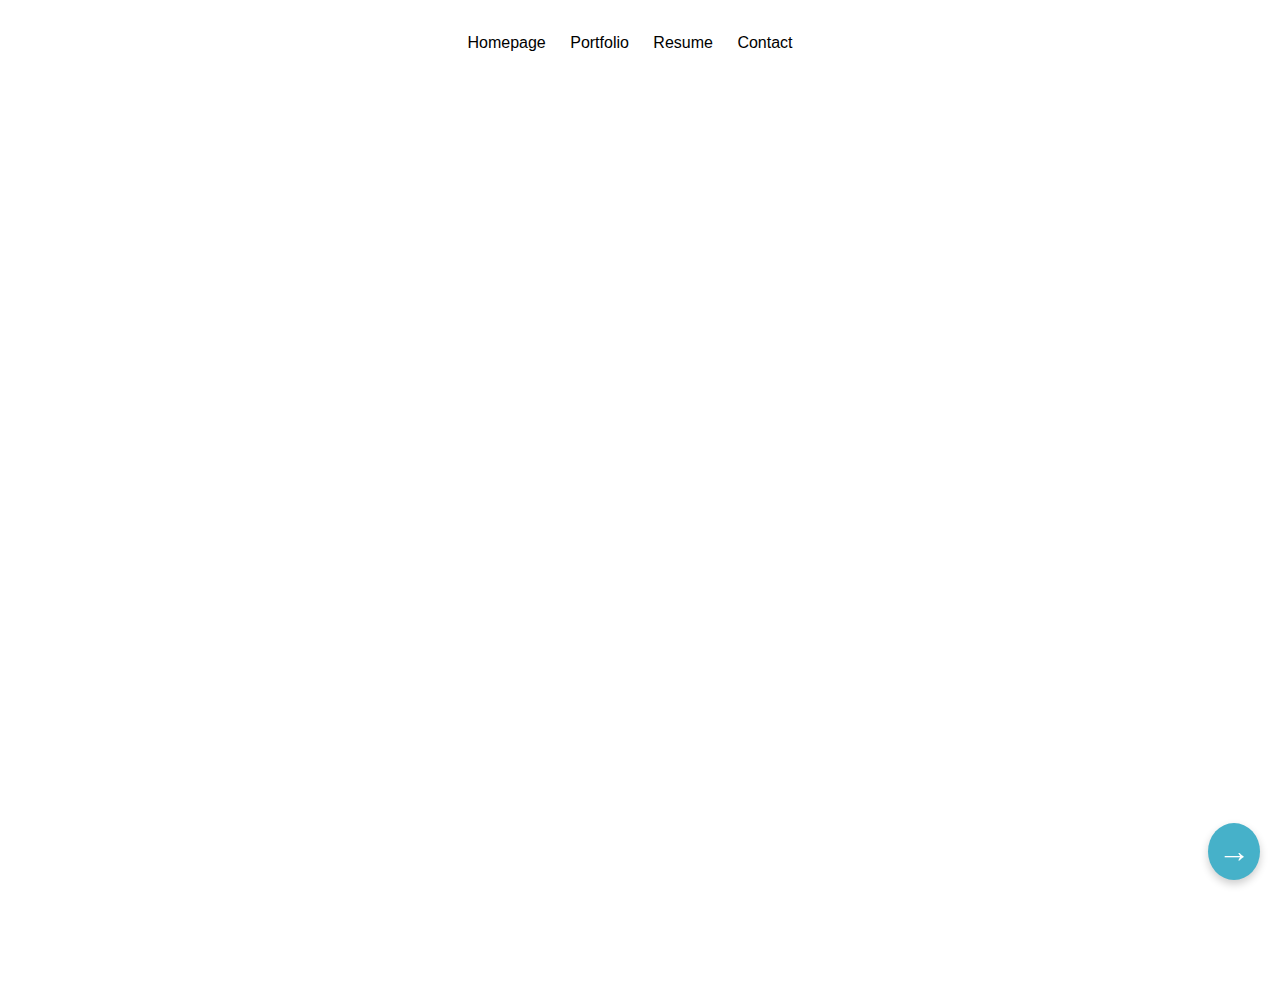
<file: index.html>
<!DOCTYPE html>
<html lang="en">

<head>
    <meta charset="UTF-8">
    <meta name="viewport" content="width=device-width, initial-scale=1.0">
    <title>Welcome to Reuben Joseph's Portfolio</title>
    <link rel="stylesheet" href="style.css">
</head>

<body>
    <header>
        <nav>
            <ul>
                <li><a href="homepage.html" id="nav-homepage" class="nav-link">Homepage</a></li>
                <li><a href="portfoliopage.html" id="nav-portfolio" class="nav-link">Portfolio</a></li>
                <li><a href="resumepage.html" id="nav-resume" class="nav-link">Resume</a></li>
                <li><a href="contactpage.html" id="nav-contact" class="nav-link">Contact</a></li>
            </ul>
        </nav>
    </header>
    <div class="welcome-container">
        <h1>Welcome</h1>
        <h2>To</h2>
        <h3>Reuben Joseph's Portfolio</h3>
    </div>
    <a href="homepage.html" class="next-page-arrow">&#8594;</a>
</body>

</html>
</file>
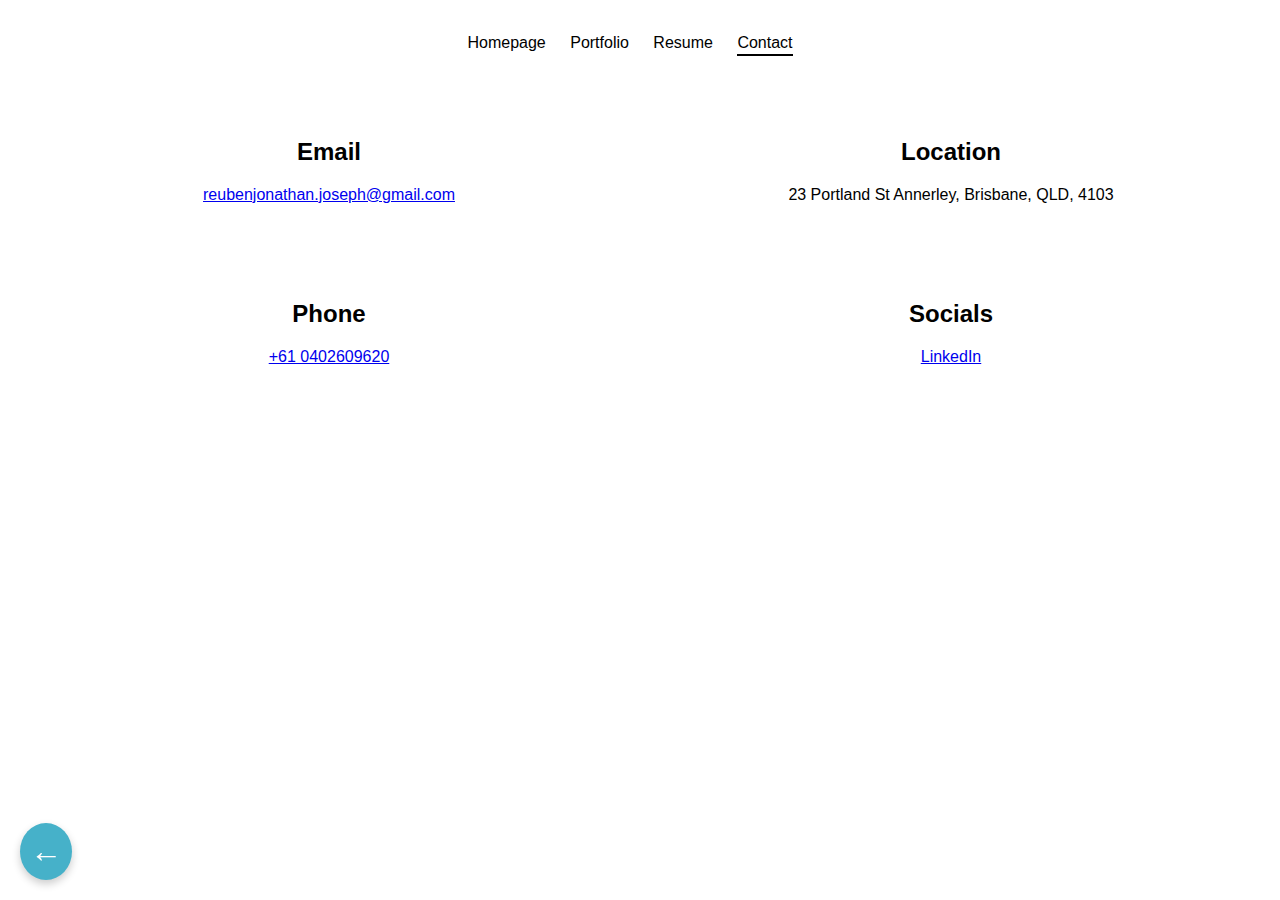
<file: contactpage.html>
<!DOCTYPE html>
<html lang="en">

<head>
    <meta charset="UTF-8">
    <meta name="viewport" content="width=device-width, initial-scale=1.0">
    <title>Contact - Reuben Joseph</title>
    <link rel="stylesheet" href="cp.css">
</head>

<body>
    <header>
        <nav>
            <ul>
                <li><a href="homepage.html" id="nav-homepage" class="nav-link">Homepage</a></li>
                <li><a href="portfoliopage.html" id="nav-portfolio" class="nav-link">Portfolio</a></li>
                <li><a href="resumepage.html" id="nav-resume" class="nav-link">Resume</a></li>
                <li><a href="contactpage.html" id="nav-contact" class="nav-link">Contact</a></li>
            </ul>
        </nav>
    </header>
    <div class="contact-container">
        <div class="contact-item">
            <h2>Email</h2>
            <p><a href="mailto:reubenjonathan.joseph@gmail.com">reubenjonathan.joseph@gmail.com</a></p>
        </div>
        <div class="contact-item">
            <h2>Location</h2>
            <p>23 Portland St Annerley, Brisbane, QLD, 4103</p>
        </div>
        <div class="contact-item">
            <h2>Phone</h2>
            <p><a href="tel:+610402609620">+61 0402609620</a></p>
        </div>
        <div class="contact-item">
            <h2>Socials</h2>
            <p><a href="https://www.linkedin.com/in/reuben-joseph-88033722b" target="_blank">LinkedIn</a></p>
        </div>
    </div>
    <a href="resumepage.html" class="previous-page-arrow">&#8592;</a>
    <script src="script.js"></script>
</body>

</html>
</file>
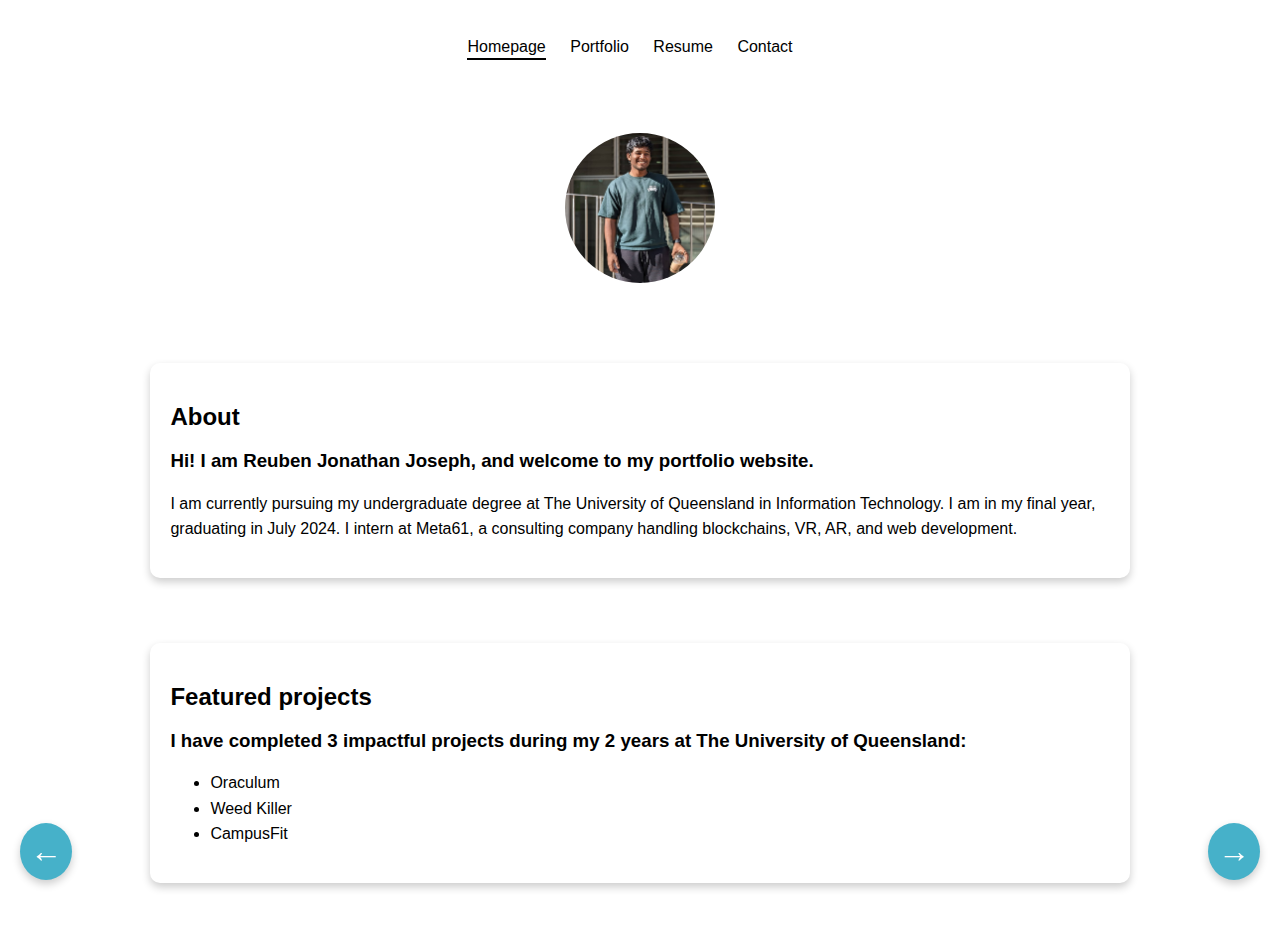
<file: homepage.html>
<!DOCTYPE html>
<html lang="en">

<head>
    <meta charset="UTF-8">
    <meta name="viewport" content="width=device-width, initial-scale=1.0">
    <title>Homepage - Reuben Joseph's Portfolio</title>
    <link rel="stylesheet" href="hp.css">
</head>

<body>
    <header>
        <nav>
            <ul>
                <li><a href="homepage.html" id="nav-homepage" class="nav-link">Homepage</a></li>
                <li><a href="portfoliopage.html" id="nav-portfolio" class="nav-link">Portfolio</a></li>
                <li><a href="resumepage.html" id="nav-resume" class="nav-link">Resume</a></li>
                <li><a href="contactpage.html" id="nav-contact" class="nav-link">Contact</a></li>
            </ul>
        </nav>
    </header>
    <div class="profile-container">
        <img src="IMG_20240312_160343_594.jpg" alt="Reuben Joseph">
        <div class="text-section text-section1">
            <div class="textbox">
                <h2>About</h2>
                <h3>Hi! I am Reuben Jonathan Joseph, and welcome to my portfolio website.</h2>
                <p>
                    I am currently pursuing my undergraduate degree at The University of Queensland in Information
                    Technology. I am in my final year, graduating in July 2024. I intern at Meta61, a consulting company
                    handling blockchains, VR, AR, and web development.
                </p>
            </div>
        </div>
        <div class="text-section text-section2">
            <div class="textbox">
                <h2>Featured projects</h2>
                <h3>I have completed 3 impactful projects during my 2 years at The University of Queensland:</h2>
                <ul>
                    <li>Oraculum</li>
                    <li>Weed Killer</li>
                    <li>CampusFit</li>
                </ul>
            </div>
        </div>
    </div>
    <a href="portfoliopage.html" class="next-page-arrow">&#8594;</a>
    <a href="index.html" class="previous-page-arrow">&#8592;</a>
    <script src="script.js"></script>
</body>

</html>
</file>
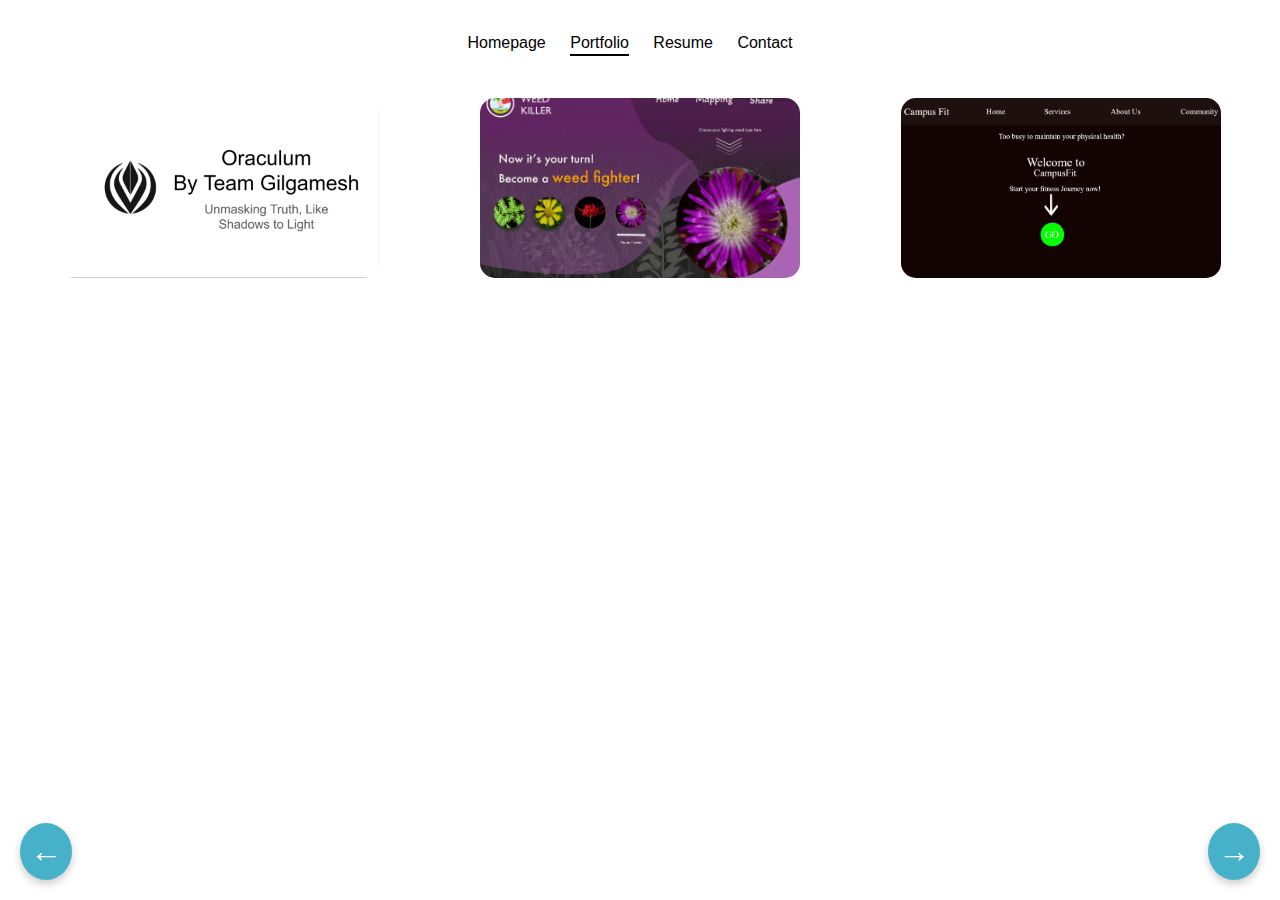
<file: portfoliopage.html>
<!DOCTYPE html>
<html lang="en">

<head>
    <meta charset="UTF-8">
    <meta name="viewport" content="width=device-width, initial-scale=1.0">
    <title>Portfolio - Reuben Joseph</title>
    <link rel="stylesheet" href="pp.css">
</head>

<body>
    <header>
        <nav>
            <ul>
                <li><a href="homepage.html" id="nav-homepage" class="nav-link">Homepage</a></li>
                <li><a href="portfoliopage.html" id="nav-portfolio" class="nav-link">Portfolio</a></li>
                <li><a href="resumepage.html" id="nav-resume" class="nav-link">Resume</a></li>
                <li><a href="contactpage.html" id="nav-contact" class="nav-link">Contact</a></li>
            </ul>
        </nav>
    </header>
    <div class="gallery">
        <div class="gallery-item" onmouseover="showDescription('desc1')" onmouseout="hideDescription()">
            <img src="Screenshot (14).png" alt="Image 1">
        </div>
        <div class="gallery-item" onmouseover="showDescription('desc2')" onmouseout="hideDescription()">
            <img src="Screenshot (13).png" alt="Image 2">
        </div>
        <div class="gallery-item" onmouseover="showDescription('desc3')" onmouseout="hideDescription()">
            <img src="Screenshot (18).png" alt="Image 3">
        </div>
    </div>
    <div class="description-container">
        <div id="desc1" class="description">Contemporary society has seen a sudden and rapid emergence of digital
            platforms and social media. This has allowed
            information to easily promulgate through online mediums such as news sites, personal blogs and other forms
            of media.
            This abundance of information comes with its own set of challenges, such as an increased potential for bias
            as well as a
            motivation to provide sensationalist and subjective news. News outlets, driven by their interests, are
            encouraged to
            distort facts and engage in selective reporting. Furthermore, social media platforms use advanced algorithms
            to
            create personalised content for users, reinforcing echo chambers. This causes people to be continuously
            exposed to
            similar viewpoints, encouraging insular thinking. The method in which news is presented can also be tainted
            with
            specific ideologies and underlying agendas, leading to a potential distortion of information.
            Oraculum aims to address these issues by limiting subjectivity and bias in news. We are launching a project
            that uses a
            Large Language Model (LLM) to provide users with news that is based on fact rather than fiction, allowing
            the general
            population to access objective and untainted information. Oraculum will extract the main essence of news
            articles,
            focusing on facts and minimising emotions and bias in publications. This will be achieved by summarising
            information
            from a range of aggregated similar news sources and emphasising crucial facts instead of emotions within
            individual
            articles. Oraculum aims to become an innovative and unique solution. This project will take further steps to
            remove bias and
            present pure, unadulterated facts. Furthermore, while existing LLM applications are typically general and
            unspecific in
            targeting bias, Oraculum is tailored specifically to address news bias. Oraculum is expected to launch with
            many features
            and methods of use to make products wholly available and attractive to a wide range of demographics.
        </div>
        <div id="desc2" class="description">The primary aim of this endeavour is to raise awareness about the issue of
            invasive weeds and
            their detrimental impact on the indigenous flora within the Australian ecosystem. These invasive
            species pose a significant threat, impeding the growth and flourishing of native plant life, and
            necessitate disseminating effective weed eradication methods as a critical response to mitigate
            their encroachment. Furthermore, this project endeavours to advocate and promote the
            conservation of native flora, fostering a deeper understanding and appreciation for the intrinsic
            value of these indigenous species. By presenting this information in an engaging and accessible
            manner, particularly targeting a youthful demographic, the project aims to evoke a sense of
            environmental responsibility and appreciation for Australia's unique ecosystem, ensuring a more
            robust and vibrant natural environment for the future.
        </div>
        <div id="desc3" class="description">The problem space we identified revolves around enhancing the physical
            health management of university students,
            acknowledging the unique challenges they face in balancing academics and well-being. In the fast-paced
            environment of
            the university, time constraints and the lack of individualised guidance contribute to the difficulty of
            maintaining a
            healthy lifestyle. This necessitated the development of a comprehensive solution that incorporates fitness
            monitoring
            with a configurable scheduling component to enable students to effectively manage their physical health.
            Important obstacles, such as crammed schedules and the absence of personalised health advice, prompted us to
            create a
            fitness application tailored to the requirements of university students. The objective was to create a
            product that not
            only monitors fitness activities but also includes a scheduler that enables users to plan exercises around
            their busy
            schedules. This addresses the time constraints faced by students and facilitates the seamless incorporation
            of health
            recommendations into their hectic schedules. The target audience consists of 18 to 25-year-old university
            students pursuing a variety of degrees and frequently
            juggling part-time or full-time employment alongside their studies. The solution satisfies their desire for
            a
            user-friendly application that effortlessly integrates their schedule with workout recommendations,
            providing
            comprehensive health reports and individualised workout suggestions, the solution includes a feature to
            share personal
            achievements on its social platform, to foster a sense of healthy competition.
            Our work plan includes extensive research and feedback methodologies, such as user research and requirements
            assessment,
            competitor analysis, and gap identification. This method seeks to gain insight into students' daily
            activities, problem
            points, and the efficacy of existing solutions. The development schedule includes phases for research,
            prototype
            creation, user testing, and iterations to ensure that the final product meets user expectations and
            preferences.
            In essence, our fitness application is a comprehensive solution that addresses the unique challenges
            confronted by
            university students. It aims to equip them with the knowledge and resources they need to make well-informed
            decisions
            regarding their physical health within the constraints of their busy schedules.
        </div>
    </div>

    <script src="portfolioPage.js"></script>
    <a href="resumepage.html" class="next-page-arrow">&#8594;</a>
    <a href="homepage.html" class="previous-page-arrow">&#8592;</a>
    <script src="script.js"></script>
</body>

</html>
</file>
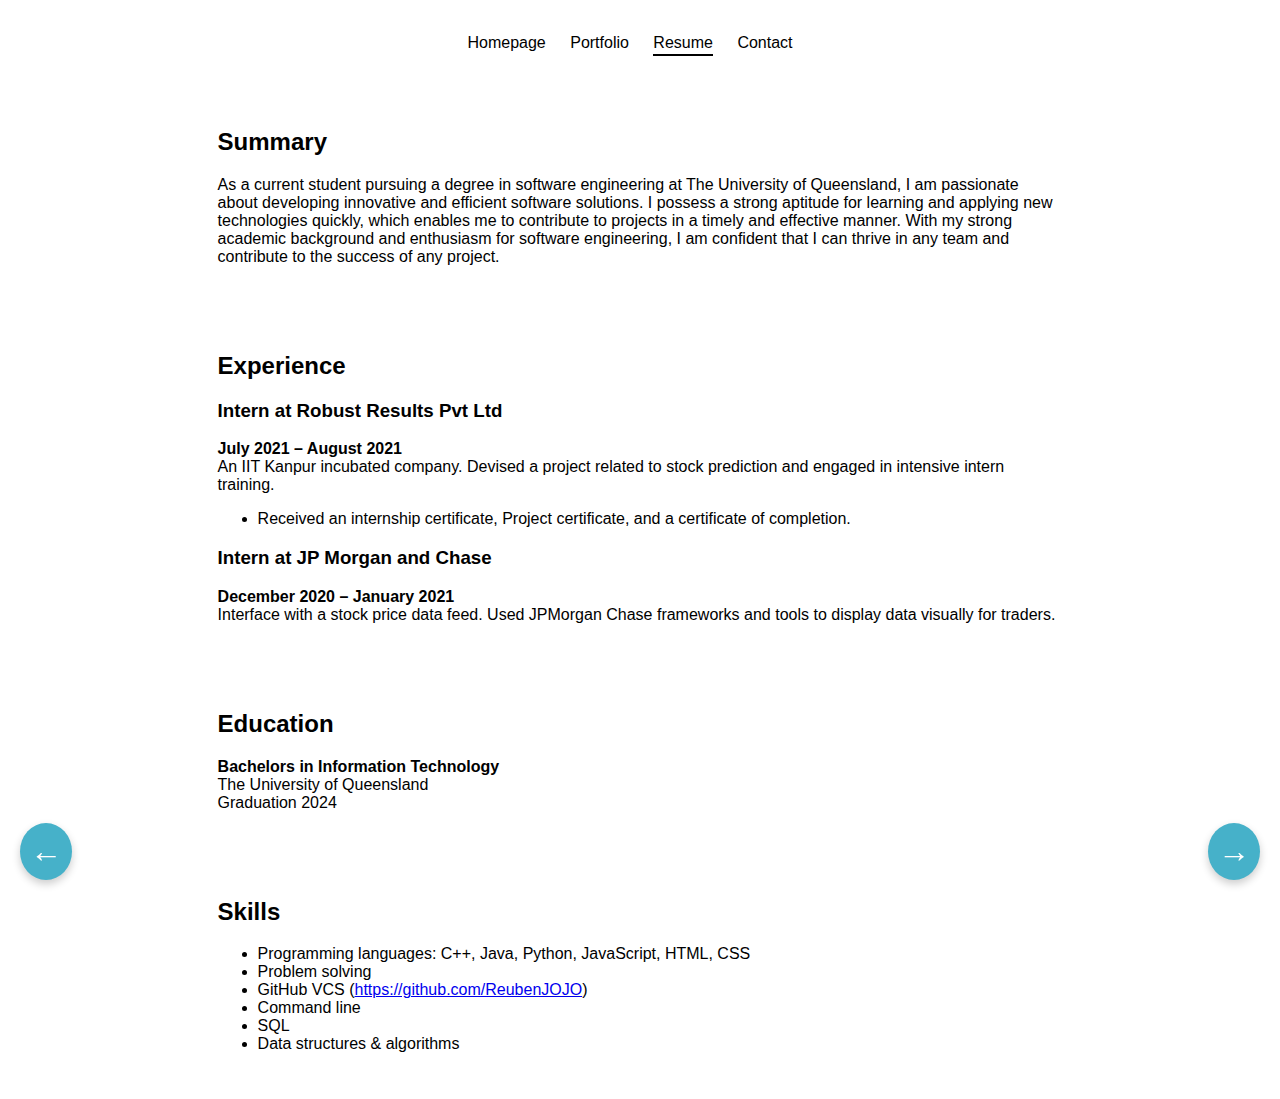
<file: resumepage.html>
<!DOCTYPE html>
<html lang="en">

<head>
    <meta charset="UTF-8">
    <meta name="viewport" content="width=device-width, initial-scale=1.0">
    <title>Resume - Reuben Joseph's Portfolio</title>
    <link rel="stylesheet" href="rp.css">
</head>

<body>
    <header>
        <nav>
            <ul>
                <li><a href="homepage.html" id="nav-homepage" class="nav-link">Homepage</a></li>
                <li><a href="portfoliopage.html" id="nav-portfolio" class="nav-link">Portfolio</a></li>
                <li><a href="resumepage.html" id="nav-resume" class="nav-link">Resume</a></li>
                <li><a href="contactpage.html" id="nav-contact" class="nav-link">Contact</a></li>
            </ul>
        </nav>
    </header>
    <div class="resume-container">
        <div class="section summary">
            <h2>Summary</h2>
            <p>
                As a current student pursuing a degree in software engineering at The University of Queensland, I am
                passionate about developing innovative and efficient software solutions. I possess a strong aptitude for
                learning and applying new technologies quickly, which enables me to contribute to projects in a timely
                and effective manner. With my strong academic background and enthusiasm for software engineering, I am
                confident that I can thrive in any team and contribute to the success of any project.
            </p>
        </div>
        <div class="section experience">
            <h2>Experience</h2>
            <h3>Intern at Robust Results Pvt Ltd</h3>
            <p>
                <strong>July 2021 – August 2021</strong><br>
                An IIT Kanpur incubated company. Devised a project related to stock prediction and engaged in intensive
                intern training.
            </p>
            <ul>
                <li>Received an internship certificate, Project certificate, and a certificate of completion.</li>
            </ul>
            <h3>Intern at JP Morgan and Chase</h3>
            <p>
                <strong>December 2020 – January 2021</strong><br>
                Interface with a stock price data feed. Used JPMorgan Chase frameworks and tools to display data
                visually for traders.
            </p>
        </div>
        <div class="section education">
            <h2>Education</h2>
            <p>
                <strong>Bachelors in Information Technology</strong><br>
                The University of Queensland<br>
                Graduation 2024
            </p>
        </div>
        <div class="section skills">
            <h2>Skills</h2>
            <ul>
                <li>Programming languages: C++, Java, Python, JavaScript, HTML, CSS</li>
                <li>Problem solving</li>
                <li>GitHub VCS (<a href="https://github.com/ReubenJOJO"
                        target="_blank">https://github.com/ReubenJOJO</a>)</li>
                <li>Command line</li>
                <li>SQL</li>
                <li>Data structures & algorithms</li>
            </ul>
        </div>
    </div>
    <a href="contactpage.html" class="next-page-arrow">&#8594;</a>
    <a href="portfoliopage.html" class="previous-page-arrow">&#8592;</a>
    <script src="script.js"></script>
</body>

</html>
</file>
<file: style.css>
html {
    margin: 0;
    padding: 0;
    font-family: Arial, sans-serif;
   
    color: white;
}

header {
    padding: 10px 0;
    border-radius: 10px;
}

nav ul {
    list-style: none;
    padding: 0;
    text-align: center;
}

nav ul li {
    display: inline;
    margin-right: 20px;
}

nav ul li a {
    text-decoration: none;
    color: white;
    font-size: 16px;
}

.welcome-container {
    
    color: white;
    height: 100vh;
    display: flex;
    flex-direction: column;
    align-items: center;
    justify-content: center;
    text-align: center;
    animation: zoomIn 1s ease-in-out;
}

h1 {
    font-size: 48px;
    margin: 0;
}

h2 {
    font-size: 36px;
    margin: 20px 0;
}

h3 {
    font-size: 24px;
    margin: 0;
}

/* Keyframes for zoom animation */
@keyframes zoomIn {
    from {
        transform: scale(0.5);
        opacity: 0;
    }

    to {
        transform: scale(1);
        opacity: 1;
    }
}
/* Style for the next page arrow */
.next-page-arrow {
    position: fixed;
    bottom: 20px;
    right: 20px;
    font-size: 2em;
    color: white;
    text-decoration: none;
    background-color: #46B1C9;
    padding: 10px;
    border-radius: 50%;
    box-shadow: 0 4px 8px rgba(0, 0, 0, 0.2);
    transition: transform 0.3s ease-in-out;
}

.next-page-arrow:hover {
    transform: scale(1.1);
}
@import url('https://fonts.googleapis.com/css?family=Source+Code+Pro:200');

body {
    background-image: url('https://static.pexels.com/photos/414171/pexels-photo-414171.jpeg');
    background-size: cover;
    -webkit-animation: slidein 100s;
    animation: slidein 100s;

    -webkit-animation-fill-mode: forwards;
    animation-fill-mode: forwards;

    -webkit-animation-iteration-count: infinite;
    animation-iteration-count: infinite;

    -webkit-animation-direction: alternate;
    animation-direction: alternate;
}

@-webkit-keyframes slidein {
    from {
        background-position: top;
        background-size: 3000px;
    }

    to {
        background-position: -100px 0px;
        background-size: 2750px;
    }
}

@keyframes slidein {
    from {
        background-position: top;
        background-size: 3000px;
    }

    to {
        background-position: -100px 0px;
        background-size: 2750px;
    }

}



.center {
    display: flex;
    align-items: center;
    justify-content: center;
    position: absolute;
    margin: auto;
    top: 0;
    right: 0;
    bottom: 0;
    left: 0;
    background: rgba(75, 75, 250, 0.3);
    border-radius: 3px;
}

.center h1 {
    text-align: center;
    color: white;
    font-family: 'Source Code Pro', monospace;
    text-transform: uppercase;
}
/* Base styles for navigation links */
.nav-link {
    text-decoration: none;
    color: #000;
    padding-bottom: 5px;
    position: relative;
}

.nav-link::after {
    content: '';
    display: block;
    width: 0;
    height: 2px;
    background: #000;
    transition: width 0.3s;
    position: absolute;
    bottom: 0;
    left: 0;
}

.nav-link.active::after {
    width: 100%;
}

/* Optionally, you can add hover effects */
.nav-link:hover::after {
    width: 100%;
}
/* Button press effect */
.nav-link.active {
    transform: translateY(2px);
}
</file>
<file: cp.css>
html {
    margin: 0;
    padding: 0;
    font-family: Arial, sans-serif;
    color: white;
}

header {

    border-radius: 10px;
    padding: 10px 0;
}

nav ul {
    list-style: none;
    padding: 0;
    text-align: center;
}

nav ul li {
    display: inline;
    margin-right: 20px;
}

nav ul li a {
    text-decoration: none;
    color: white;
    font-size: 16px;
}

.contact-container {
    animation: zoomIn 0.5s ease-in-out;
}

@keyframes zoomIn {
    from {
        transform: scale(0.95);
        opacity: 0;
    }

    to {
        transform: scale(1);
        opacity: 1;
    }
}

.contact-container {
    display: grid;
    grid-template-columns: repeat(2, 1fr);
    gap: 20px;
    padding: 20px;
}

.contact-item {
    background-color: #ffffff;
    padding: 20px;
    border-radius: 8px;
    color: black;
    text-align: center;
    transition: transform 0.3s ease-in-out, box-shadow 0.3s ease-in-out;
}

.contact-item:hover {
    transform: scale(1.05);
    box-shadow: 0 10px 20px rgba(0, 0, 0, 0.2);
}

/* Responsive design adjustments */
@media (max-width: 768px) {
    .contact-container {
        grid-template-columns: 1fr;
    }
}

.previous-page-arrow {
    position: fixed;
    bottom: 20px;
    font-size: 2em;
    color: white;
    text-decoration: none;
    background-color: #46B1C9;
    padding: 10px;
    border-radius: 50%;
    box-shadow: 0 4px 8px rgba(0, 0, 0, 0.2);
    transition: transform 0.3s ease-in-out;
}



.previous-page-arrow {
    left: 20px;
}


.previous-page-arrow:hover {
    transform: scale(1.1);
}
@import url('https://fonts.googleapis.com/css?family=Source+Code+Pro:200');

body {
    background-image: url('https://static.pexels.com/photos/414171/pexels-photo-414171.jpeg');
    background-size: cover;
    -webkit-animation: slidein 100s;
    animation: slidein 100s;

    -webkit-animation-fill-mode: forwards;
    animation-fill-mode: forwards;

    -webkit-animation-iteration-count: infinite;
    animation-iteration-count: infinite;

    -webkit-animation-direction: alternate;
    animation-direction: alternate;
}

@-webkit-keyframes slidein {
    from {
        background-position: top;
        background-size: 3000px;
    }

    to {
        background-position: -100px 0px;
        background-size: 2750px;
    }
}

@keyframes slidein {
    from {
        background-position: top;
        background-size: 3000px;
    }

    to {
        background-position: -100px 0px;
        background-size: 2750px;
    }

}



.center {
    display: flex;
    align-items: center;
    justify-content: center;
    position: absolute;
    margin: auto;
    top: 0;
    right: 0;
    bottom: 0;
    left: 0;
    background: rgba(75, 75, 250, 0.3);
    border-radius: 3px;
}

.center h1 {
    text-align: center;
    color: white;
    font-family: 'Source Code Pro', monospace;
    text-transform: uppercase;
}
/* Base styles for navigation links */
.nav-link {
    text-decoration: none;
    color: #000;
    padding-bottom: 5px;
    position: relative;
}

.nav-link::after {
    content: '';
    display: block;
    width: 0;
    height: 2px;
    background: #000;
    transition: width 0.3s;
    position: absolute;
    bottom: 0;
    left: 0;
}

.nav-link.active::after {
    width: 100%;
}

/* Optionally, you can add hover effects */
.nav-link:hover::after {
    width: 100%;
}
/* Button press effect */
.nav-link.active {
    transform: translateY(2px);
}
</file>
<file: hp.css>
html {
    margin: 0;
    padding: 0;
    font-family: Arial, sans-serif;
    color: white;
}

header {
    padding: 10px 0;
    border-radius: 10px;
}

nav ul {
    list-style: none;
    padding: 0;
    text-align: center;
}

nav ul li {
    display: inline;
    margin-right: 20px;
}

nav ul li a {
    text-decoration: none;
    color: white;
    font-size: 16px;
}

.profile-container {
    display: flex;
    flex-direction: column;
    align-items: center;
    justify-content: space-around;
    height: 90vh;
    animation: zoomIn 1s ease-in-out;
    padding: 20px;
}

.profile-container img {
    width: 150px;
    height: 150px;
    border-radius: 50%;
    border: 5px solid #fff;
    animation: zoomIn 1s ease-in-out;
    margin-bottom: 20px;
}

.text-section {
    margin: 10px 0;
    animation: zoomIn 1s ease-in-out;
    width: 80%;
}

.textbox {
    background-color: white;
    color: black;
    padding: 20px;
    border-radius: 10px;
    box-shadow: 0 4px 8px rgba(0, 0, 0, 0.2);
}

h2 {
    font-size: 24px;
    margin-bottom: 10px;
}

p,
ul {
    font-size: 16px;
    line-height: 1.6;
}

.next-page-arrow,
.previous-page-arrow {
    position: fixed;
    bottom: 20px;
    font-size: 2em;
    color: white;
    text-decoration: none;
    background-color: #46B1C9;
    padding: 10px;
    border-radius: 50%;
    box-shadow: 0 4px 8px rgba(0, 0, 0, 0.2);
    transition: transform 0.3s ease-in-out;
}

.next-page-arrow {
    right: 20px;
}

.previous-page-arrow {
    left: 20px;
}

.next-page-arrow:hover,
.previous-page-arrow:hover {
    transform: scale(1.1);
}

/* Keyframes for zoom animation */
@keyframes zoomIn {
    from {
        transform: scale(0.5);
        opacity: 0;
    }

    to {
        transform: scale(1);
        opacity: 1;
    }
}

@media (max-width: 768px) {
    .profile-container {
        height: auto;
    }

    .text-section {
        width: 100%;
    }

    .section {
        margin: 10px;
    }
}
@import url('https://fonts.googleapis.com/css?family=Source+Code+Pro:200');

body {
    background-image: url('https://static.pexels.com/photos/414171/pexels-photo-414171.jpeg');
    background-size: cover;
    -webkit-animation: slidein 100s;
    animation: slidein 100s;

    -webkit-animation-fill-mode: forwards;
    animation-fill-mode: forwards;

    -webkit-animation-iteration-count: infinite;
    animation-iteration-count: infinite;

    -webkit-animation-direction: alternate;
    animation-direction: alternate;
}

@-webkit-keyframes slidein {
    from {
        background-position: top;
        background-size: 3000px;
    }

    to {
        background-position: -100px 0px;
        background-size: 2750px;
    }
}

@keyframes slidein {
    from {
        background-position: top;
        background-size: 3000px;
    }

    to {
        background-position: -100px 0px;
        background-size: 2750px;
    }

}



.center {
    display: flex;
    align-items: center;
    justify-content: center;
    position: absolute;
    margin: auto;
    top: 0;
    right: 0;
    bottom: 0;
    left: 0;
    background: rgba(75, 75, 250, 0.3);
    border-radius: 3px;
}

.center h1 {
    text-align: center;
    color: white;
    font-family: 'Source Code Pro', monospace;
    text-transform: uppercase;
}
/* Base styles for navigation links */
.nav-link {
    text-decoration: none;
    color: #000;
    padding-bottom: 5px;
    position: relative;
}

.nav-link::after {
    content: '';
    display: block;
    width: 0;
    height: 2px;
    background: #000;
    transition: width 0.3s;
    position: absolute;
    bottom: 0;
    left: 0;
}

.nav-link.active::after {
    width: 100%;
}

/* Optionally, you can add hover effects */
.nav-link:hover::after {
    width: 100%;
}
/* Button press effect */
.nav-link.active {
    transform: translateY(2px);
}
</file>
<file: pp.css>
html {
    margin: 0;
    padding: 0;
    font-family: Arial, sans-serif;
    
    color: white;
}

header {
    padding: 10px 0;
    border-radius: 10px;
}

nav ul {
    list-style: none;
    padding: 0;
    text-align: center;
}

nav ul li {
    display: inline;
    margin-right: 20px;
}

nav ul li a {
    text-decoration: none;
    color: white;
    font-size: 16px;
}

.gallery {
    display: flex;
    justify-content: space-around;
    flex-wrap: wrap;
    margin-top: 20px;
}

.gallery-item {
    width: 320px;
    /* Width to match the laptop aspect ratio */
    margin-bottom: 20px;
    text-align: center;
}

.gallery-item img {
    width: 100%;
    height: 180px;
    /* Height to match the laptop aspect ratio */
    object-fit: cover;
    border-radius: 15px;
    /* Rounded edges */
    transition: transform 0.3s ease-in-out;
}

.gallery-item:hover img {
    transform: scale(1.05);
}

.description-container {
    margin: 20px;
    display: none;
}

.description {
    display: none;
    font-size: 16px;
    background-color: white;
    color: black;
    padding: 15px;
    border-radius: 10px;
    margin-bottom: 20px;
}

/* Add the page zoom-in effect */
.gallery {
    animation: zoomIn 0.5s ease-in-out;
}

@keyframes zoomIn {
    from {
        transform: scale(0.95);
        opacity: 0;
    }

    to {
        transform: scale(1);
        opacity: 1;
    }
}

/* Style for the next page arrow */
.next-page-arrow,
.previous-page-arrow {
    position: fixed;
    bottom: 20px;
    font-size: 2em;
    color: white;
    text-decoration: none;
    background-color: #46B1C9;
    padding: 10px;
    border-radius: 50%;
    box-shadow: 0 4px 8px rgba(0, 0, 0, 0.2);
    transition: transform 0.3s ease-in-out;
}

.next-page-arrow {
    right: 20px;
}

.previous-page-arrow {
    left: 20px;
}

.next-page-arrow:hover,
.previous-page-arrow:hover {
    transform: scale(1.1);
}
@import url('https://fonts.googleapis.com/css?family=Source+Code+Pro:200');

body {
    background-image: url('https://static.pexels.com/photos/414171/pexels-photo-414171.jpeg');
    background-size: cover;
    -webkit-animation: slidein 100s;
    animation: slidein 100s;

    -webkit-animation-fill-mode: forwards;
    animation-fill-mode: forwards;

    -webkit-animation-iteration-count: infinite;
    animation-iteration-count: infinite;

    -webkit-animation-direction: alternate;
    animation-direction: alternate;
}

@-webkit-keyframes slidein {
    from {
        background-position: top;
        background-size: 3000px;
    }

    to {
        background-position: -100px 0px;
        background-size: 2750px;
    }
}

@keyframes slidein {
    from {
        background-position: top;
        background-size: 3000px;
    }

    to {
        background-position: -100px 0px;
        background-size: 2750px;
    }

}



.center {
    display: flex;
    align-items: center;
    justify-content: center;
    position: absolute;
    margin: auto;
    top: 0;
    right: 0;
    bottom: 0;
    left: 0;
    background: rgba(75, 75, 250, 0.3);
    border-radius: 3px;
}

.center h1 {
    text-align: center;
    color: white;
    font-family: 'Source Code Pro', monospace;
    text-transform: uppercase;
}
/* Base styles for navigation links */
.nav-link {
    text-decoration: none;
    color: #000;
    padding-bottom: 5px;
    position: relative;
}

.nav-link::after {
    content: '';
    display: block;
    width: 0;
    height: 2px;
    background: #000;
    transition: width 0.3s;
    position: absolute;
    bottom: 0;
    left: 0;
}

.nav-link.active::after {
    width: 100%;
}

/* Optionally, you can add hover effects */
.nav-link:hover::after {
    width: 100%;
}
/* Button press effect */
.nav-link.active {
    transform: translateY(2px);
}
</file>
<file: rp.css>
html {
    margin: 0;
    padding: 0;
    font-family: Arial, sans-serif;
    color: white;
}

header {
    border-radius: 10px;
    padding: 10px 0;
}

nav ul {
    list-style: none;
    padding: 0;
    text-align: center;
}

nav ul li {
    display: inline;
    margin-right: 20px;
}

nav ul li a {
    text-decoration: none;
    color: white;
    font-size: 16px;
}

.resume-container {
    animation: zoomIn 0.5s ease-in-out;
}

@keyframes zoomIn {
    from {
        transform: scale(0.95);
        opacity: 0;
    }

    to {
        transform: scale(1);
        opacity: 1;
    }
}

.section {
    background-color: #ffffff;
    padding: 20px;
    margin: 10px 15%;
    border-radius: 8px;
    color: black;
    transition: transform 0.3s ease-in-out, box-shadow 0.3s ease-in-out;
}

.section:hover {
    transform: scale(1.05);
    box-shadow: 0 10px 20px rgba(0, 0, 0, 0.2);
}

@media (max-width: 768px) {
    .section {
        margin: 10px;
    }
}
/* Style for the next page arrow */
.next-page-arrow,
.previous-page-arrow {
    position: fixed;
    bottom: 20px;
    font-size: 2em;
    color: white;
    text-decoration: none;
    background-color: #46B1C9;
    padding: 10px;
    border-radius: 50%;
    box-shadow: 0 4px 8px rgba(0, 0, 0, 0.2);
    transition: transform 0.3s ease-in-out;
}

.next-page-arrow {
    right: 20px;
}

.previous-page-arrow {
    left: 20px;
}

.next-page-arrow:hover,
.previous-page-arrow:hover {
    transform: scale(1.1);
}
@import url('https://fonts.googleapis.com/css?family=Source+Code+Pro:200');

body {
    background-image: url('https://static.pexels.com/photos/414171/pexels-photo-414171.jpeg');
    background-size: cover;
    -webkit-animation: slidein 100s;
    animation: slidein 100s;

    -webkit-animation-fill-mode: forwards;
    animation-fill-mode: forwards;

    -webkit-animation-iteration-count: infinite;
    animation-iteration-count: infinite;

    -webkit-animation-direction: alternate;
    animation-direction: alternate;
}

@-webkit-keyframes slidein {
    from {
        background-position: top;
        background-size: 3000px;
    }

    to {
        background-position: -100px 0px;
        background-size: 2750px;
    }
}

@keyframes slidein {
    from {
        background-position: top;
        background-size: 3000px;
    }

    to {
        background-position: -100px 0px;
        background-size: 2750px;
    }

}



.center {
    display: flex;
    align-items: center;
    justify-content: center;
    position: absolute;
    margin: auto;
    top: 0;
    right: 0;
    bottom: 0;
    left: 0;
    background: rgba(75, 75, 250, 0.3);
    border-radius: 3px;
}

.center h1 {
    text-align: center;
    color: white;
    font-family: 'Source Code Pro', monospace;
    text-transform: uppercase;
}
/* Base styles for navigation links */
.nav-link {
    text-decoration: none;
    color: #000;
    padding-bottom: 5px;
    position: relative;
}

.nav-link::after {
    content: '';
    display: block;
    width: 0;
    height: 2px;
    background: #000;
    transition: width 0.3s;
    position: absolute;
    bottom: 0;
    left: 0;
}

.nav-link.active::after {
    width: 100%;
}

/* Optionally, you can add hover effects */
.nav-link:hover::after {
    width: 100%;
}
/* Button press effect */
.nav-link.active {
    transform: translateY(2px);
}
</file>
